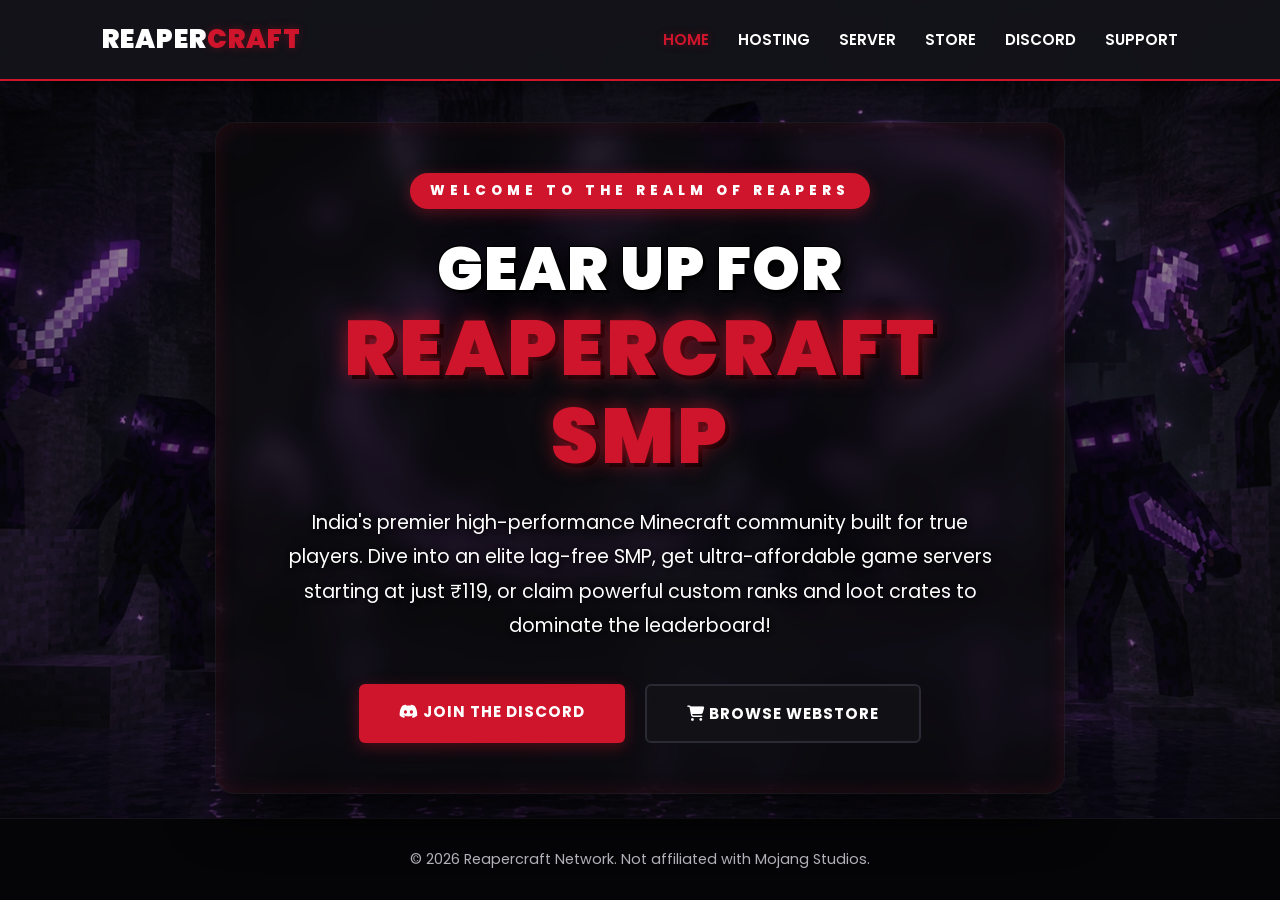
<file: index.html>
<!DOCTYPE html>
<html lang="en">
<head>
    <meta charset="UTF-8">
    <meta name="viewport" content="width=device-width, initial-scale=1.0">
    <title>Reapercraft | India's Ultimate Minecraft Network</title>
    <!-- Fonts aur Icons -->
    <link href="https://fonts.googleapis.com/css2?family=Poppins:wght@300;400;600;800;900&display=swap" rel="stylesheet">
    <link rel="stylesheet" href="https://cdnjs.cloudflare.com/ajax/libs/font-awesome/6.4.0/css/all.min.css">
    
    <!-- CSS File Link (Isi se saara jadoo hoga) -->
    <link rel="stylesheet" href="style.css">
</head>
<body>

    <!-- NAVIGATION HEADER -->
    <header>
        <div class="logo">Reaper<span>craft</span></div>
        <nav>
            <a href="index.html" class="active">Home</a>
            <a href="hosting.html">Hosting</a>
            <a href="server.html">Server</a>
            <a href="store.html">Store</a>
            <a href="discord.html">Discord</a>
            <a href="support.html">Support</a>
        </nav>
    </header>

    <!-- MAIN HERO SECTION -->
    <div class="hero-section">
        <span class="hero-tagline">Welcome To The Realm of Reapers</span>
        <h1>Gear Up For <br><span>Reapercraft SMP</span></h1>
        <p>India's premier high-performance Minecraft community built for true players. Dive into an elite lag-free SMP, get ultra-affordable game servers starting at just ₹119, or claim powerful custom ranks and loot crates to dominate the leaderboard!</p>
        
        <div class="btn-group">
            <a href="https://discord.gg/eFbpdq5hZH" target="_blank" class="btn btn-primary">
                <i class="fab fa-discord"></i> Join The Discord
            </a>
            <a href="store.html" class="btn btn-secondary">
                <i class="fas fa-shopping-cart"></i> Browse Webstore
            </a>
        </div>
    </div>

    <!-- FOOTER SECTION -->
    <footer>
        <p>&copy; 2026 Reapercraft Network. Not affiliated with Mojang Studios.</p>
    </footer>

</body>
</html>
</file>
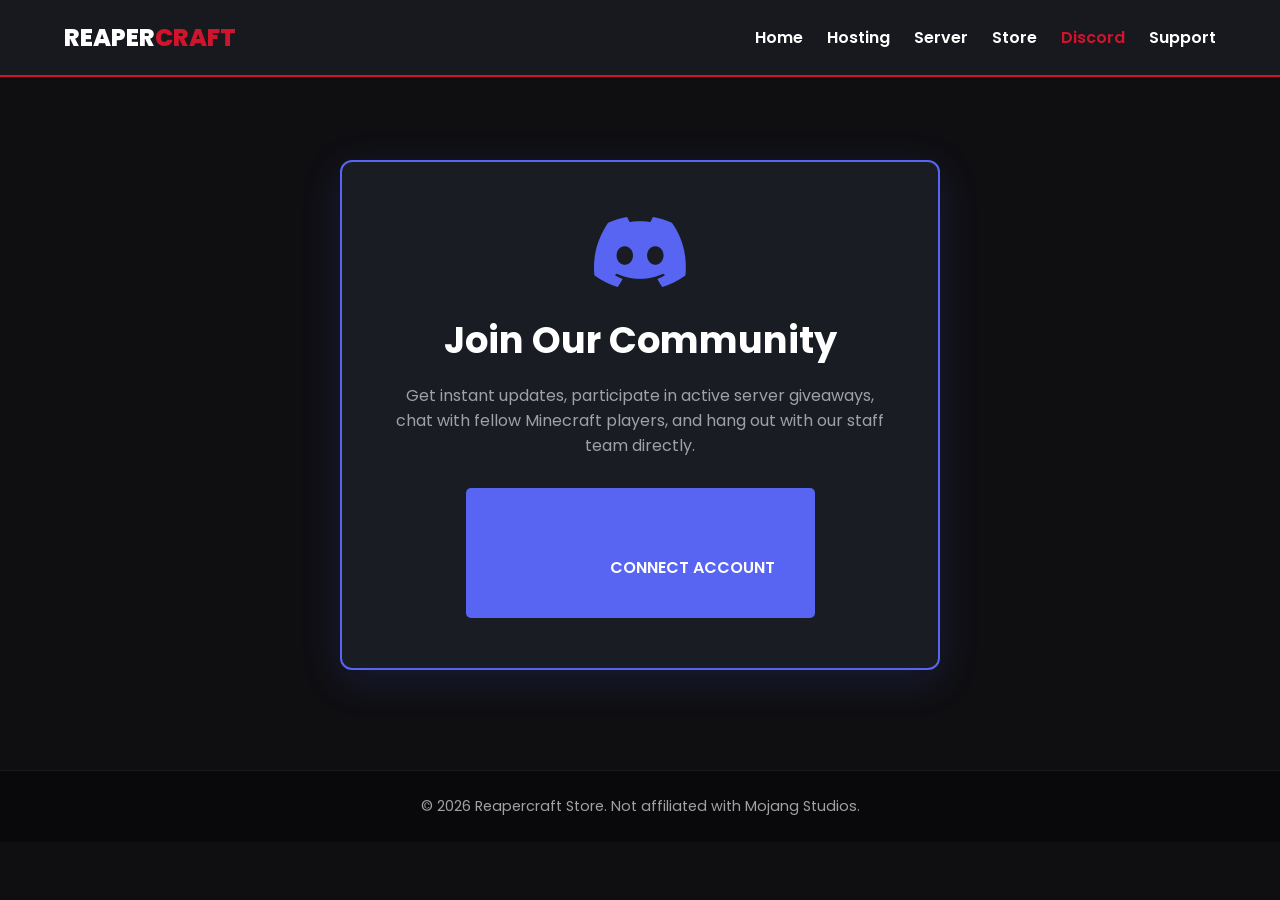
<file: discord.html>
<!DOCTYPE html>
<html lang="en">
<head>
    <meta charset="UTF-8">
    <meta name="viewport" content="width=device-width, initial-scale=1.0">
    <title>Reapercraft | Join Discord</title>
    <link href="https://fonts.googleapis.com/css2?family=Poppins:wght@300;400;600;800&display=swap" rel="stylesheet">
    <link rel="stylesheet" href="https://cdnjs.cloudflare.com/ajax/libs/font-awesome/6.4.0/css/all.min.css">
    <style>
        * { margin: 0; padding: 0; box-sizing: border-box; font-family: 'Poppins', sans-serif; }
        :root { --primary: #cf152b; --bg-dark: #0f0f12; --bg-card: #18181f; --text-light: #ffffff; --text-gray: #a0a0a5; --discord: #5865F2; }
        body { background-color: var(--bg-dark); color: var(--text-light); padding-top: 100px; }
        
        header { display: flex; justify-content: space-between; align-items: center; padding: 20px 5%; background: #18181f; border-bottom: 2px solid var(--primary); position: fixed; width: 100%; top: 0; z-index: 1000; }
        .logo { font-size: 24px; font-weight: 800; text-transform: uppercase; }
        .logo span { color: var(--primary); }
        nav a { color: var(--text-light); text-decoration: none; margin-left: 20px; font-weight: 600; }
        nav a:hover, nav a.active { color: var(--primary); }

        section { padding: 50px 8%; text-align: center; display: flex; justify-content: center; align-items: center; min-height: 70vh; }
        .discord-box { background: #1a1c24; max-width: 600px; padding: 50px; border-radius: 12px; border: 2px solid var(--discord); box-shadow: 0 10px 40px rgba(88, 101, 242, 0.15); }
        .discord-box i { font-size: 5rem; color: var(--discord); margin-bottom: 20px; }
        .discord-box h2 { font-size: 2.3rem; margin-bottom: 15px; }
        .discord-box p { color: var(--text-gray); margin-bottom: 30px; }
        
        .btn-discord { display: inline-block; padding: 15px 40px; background: var(--discord); color: white; text-decoration: none; font-weight: 600; border-radius: 5px; text-transform: uppercase; transition: 0.3s; }
        .btn-discord:hover { transform: translateY(-3px); box-shadow: 0 5px 20px rgba(88, 101, 242, 0.4); }

        footer { background: #09090b; padding: 25px; text-align: center; color: var(--text-gray); font-size: 0.9rem; border-top: 1px solid #18181f; margin-top: 40px; }
        @media (max-width: 900px) { nav { display: none; } }
    </style>
</head>
<body>

    <header>
        <div class="logo">Reaper<span>craft</span></div>
        <nav>
            <a href="index.html">Home</a>
            <a href="hosting.html">Hosting</a>
            <a href="server.html">Server</a>
            <a href="store.html">Store</a>
            <a href="discord.html" class="active">Discord</a>
            <a href="support.html">Support</a>
        </nav>
    </header>

    <section>
        <div class="discord-box">
            <i class="fab fa-discord"></i>
            <h2>Join Our Community</h2>
            <p>Get instant updates, participate in active server giveaways, chat with fellow Minecraft players, and hang out with our staff team directly.</p>
            <a href="https://discord.gg/eFbpdq5hZH" target="_blank" class="btn-discord"><i class="fab fa-discord"></i> Connect Account</a>
        </div>
    </section>

    <footer>
        <p>&copy; 2026 Reapercraft Store. Not affiliated with Mojang Studios.</p>
    </footer>

</body>
</html>
</file>
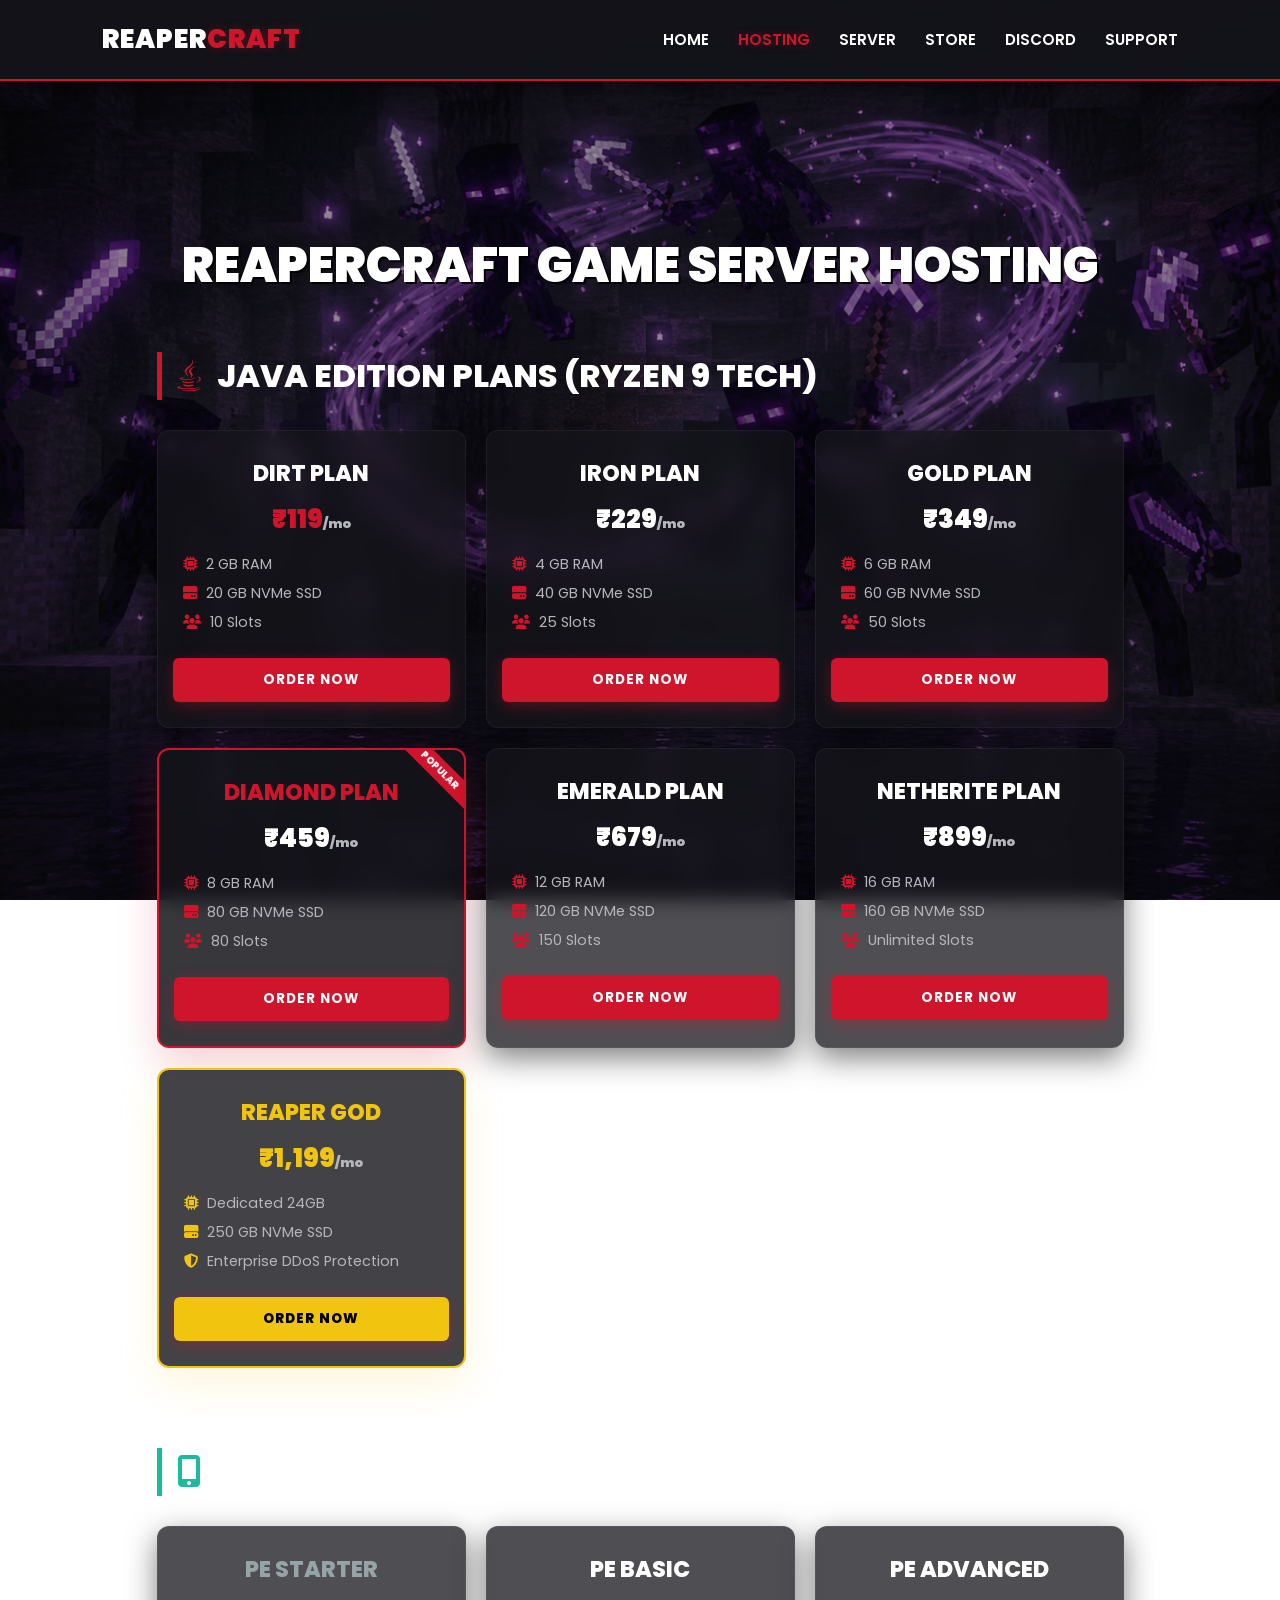
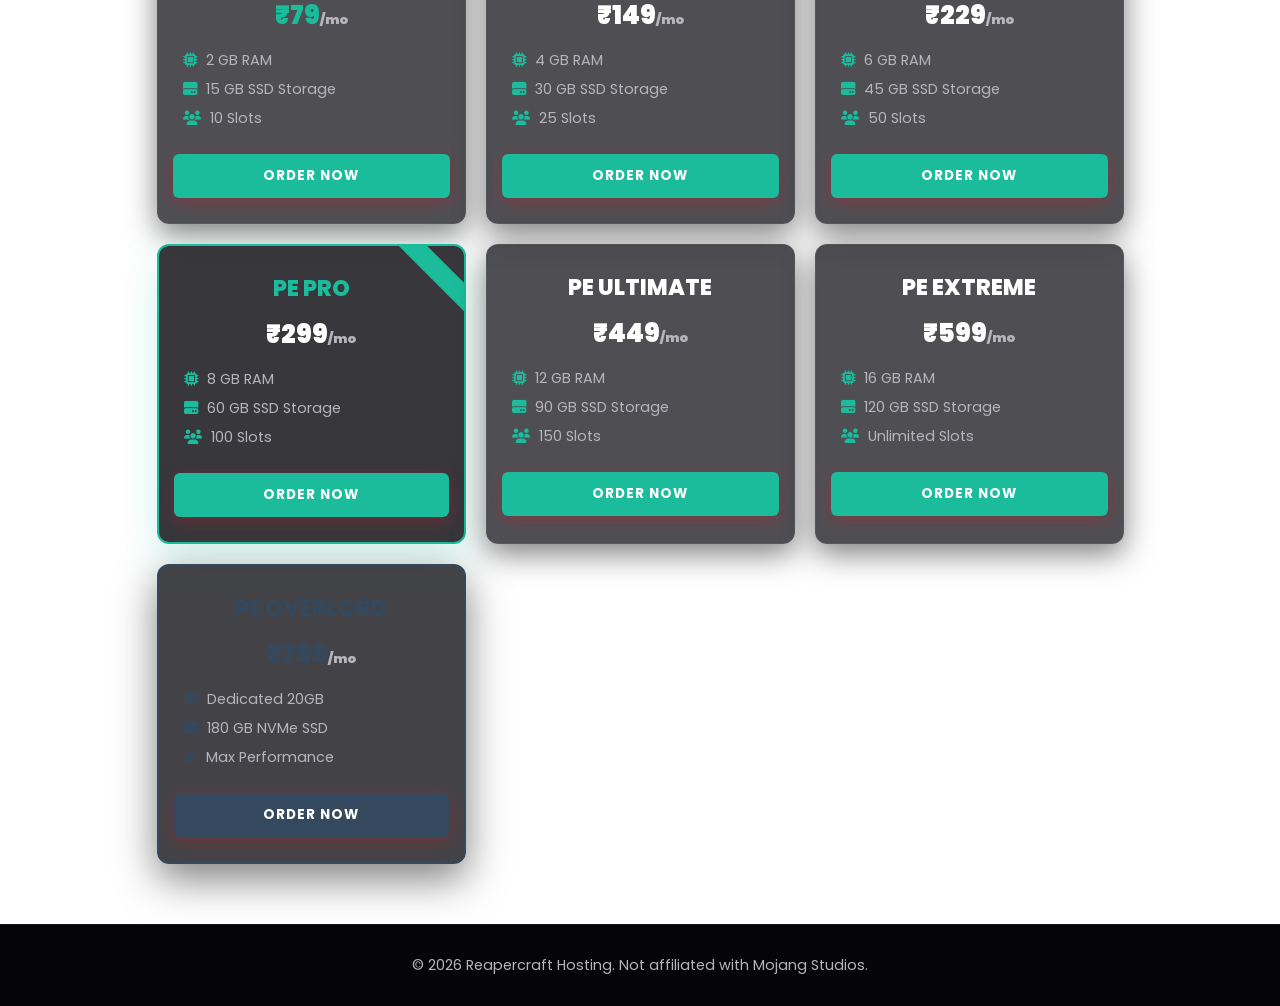
<file: hosting.html>
<!DOCTYPE html>
<html lang="en">
<head>
    <meta charset="UTF-8">
    <meta name="viewport" content="width=device-width, initial-scale=1.0">
    <title>Reapercraft | High-Performance Hosting</title>
    <!-- Fonts aur Icons -->
    <link href="https://fonts.googleapis.com/css2?family=Poppins:wght@300;400;600;800;900&display=swap" rel="stylesheet">
    <link rel="stylesheet" href="https://cdnjs.cloudflare.com/ajax/libs/font-awesome/6.4.0/css/all.min.css">
    
    <!-- Aapki main style.css ka link -->
    <link rel="stylesheet" href="style.css">
</head>
<body>

    <!-- NAVIGATION HEADER -->
    <header>
        <div class="logo">Reaper<span>craft</span></div>
        <nav>
            <a href="index.html">Home</a>
            <a href="hosting.html" class="active">Hosting</a>
            <a href="server.html">Server</a>
            <a href="store.html">Store</a>
            <a href="discord.html">Discord</a>
            <a href="support.html">Support</a>
        </nav>
    </header>

    <!-- HOSTING SECTION -->
    <section style="padding: 120px 20px 60px 20px; max-width: 1400px; margin: auto;">
        <h1 style="text-align: center; font-size: 3rem; font-weight: 900; text-transform: uppercase; margin-bottom: 50px; text-shadow: 2px 2px 0px #000;">Reapercraft <span>Game Server Hosting</span></h1>
        
        <div class="store-sections">
            
            <!-- ================= JAVA EDITION HOSTING (7 PLANS) ================= -->
            <div class="store-box" style="margin-bottom: 80px;">
                <h2 style="font-size: 2rem; font-weight: 800; text-transform: uppercase; border-left: 5px solid #cf152b; padding-left: 15px; margin-bottom: 30px; color: #fff;"><i class="fab fa-java" style="color: #cf152b; margin-right: 10px;"></i> Java Edition Plans (Ryzen 9 Tech)</h2>
                
                <div class="grid" style="display: grid; grid-template-columns: repeat(auto-fit, minmax(230px, 1fr)); gap: 20px;">
                    
                    <!-- Java Plan 1 -->
                    <div class="card" style="background: rgba(20, 20, 26, 0.75); backdrop-filter: blur(10px); border: 1px solid rgba(255,255,255,0.05); padding: 25px 15px; border-radius: 12px; text-align: center; box-shadow: 0 10px 30px rgba(0,0,0,0.5);">
                        <h4 style="font-size: 1.4rem; font-weight: 800; text-transform: uppercase; margin-bottom: 10px; color: #fff;">Dirt Plan</h4>
                        <div class="price" style="font-size: 1.6rem; font-weight: 900; margin-bottom: 15px; color: #cf152b;">₹119<span style="font-size: 0.8rem; color: #b5b5bc;">/mo</span></div>
                        <ul class="list" style="list-style: none; text-align: left; margin-bottom: 25px; font-size: 0.9rem; color: #b5b5bc; padding: 0 10px;">
                            <li style="margin-bottom: 8px;"><i class="fas fa-microchip" style="color: #cf152b; margin-right: 5px;"></i> 2 GB RAM</li>
                            <li style="margin-bottom: 8px;"><i class="fas fa-hdd" style="color: #cf152b; margin-right: 5px;"></i> 20 GB NVMe SSD</li>
                            <li style="margin-bottom: 8px;"><i class="fas fa-users" style="color: #cf152b; margin-right: 5px;"></i> 10 Slots</li>
                        </ul>
                        <a href="https://discord.gg/eFbpdq5hZH" target="_blank" class="btn btn-primary" style="display: block; width: 100%; font-size: 0.85rem; padding: 12px;">Order Now</a>
                    </div>

                    <!-- Java Plan 2 -->
                    <div class="card" style="background: rgba(20, 20, 26, 0.75); backdrop-filter: blur(10px); border: 1px solid rgba(255,255,255,0.05); padding: 25px 15px; border-radius: 12px; text-align: center; box-shadow: 0 10px 30px rgba(0,0,0,0.5);">
                        <h4 style="font-size: 1.4rem; font-weight: 800; text-transform: uppercase; margin-bottom: 10px; color: #fff;">Iron Plan</h4>
                        <div class="price" style="font-size: 1.6rem; font-weight: 900; margin-bottom: 15px; color: #fff;">₹229<span style="font-size: 0.8rem; color: #b5b5bc;">/mo</span></div>
                        <ul class="list" style="list-style: none; text-align: left; margin-bottom: 25px; font-size: 0.9rem; color: #b5b5bc; padding: 0 10px;">
                            <li style="margin-bottom: 8px;"><i class="fas fa-microchip" style="color: #cf152b; margin-right: 5px;"></i> 4 GB RAM</li>
                            <li style="margin-bottom: 8px;"><i class="fas fa-hdd" style="color: #cf152b; margin-right: 5px;"></i> 40 GB NVMe SSD</li>
                            <li style="margin-bottom: 8px;"><i class="fas fa-users" style="color: #cf152b; margin-right: 5px;"></i> 25 Slots</li>
                        </ul>
                        <a href="https://discord.gg/eFbpdq5hZH" target="_blank" class="btn btn-primary" style="display: block; width: 100%; font-size: 0.85rem; padding: 12px;">Order Now</a>
                    </div>

                    <!-- Java Plan 3 -->
                    <div class="card" style="background: rgba(20, 20, 26, 0.75); backdrop-filter: blur(10px); border: 1px solid rgba(255,255,255,0.05); padding: 25px 15px; border-radius: 12px; text-align: center; box-shadow: 0 10px 30px rgba(0,0,0,0.5);">
                        <h4 style="font-size: 1.4rem; font-weight: 800; text-transform: uppercase; margin-bottom: 10px; color: #fff;">Gold Plan</h4>
                        <div class="price" style="font-size: 1.6rem; font-weight: 900; margin-bottom: 15px; color: #fff;">₹349<span style="font-size: 0.8rem; color: #b5b5bc;">/mo</span></div>
                        <ul class="list" style="list-style: none; text-align: left; margin-bottom: 25px; font-size: 0.9rem; color: #b5b5bc; padding: 0 10px;">
                            <li style="margin-bottom: 8px;"><i class="fas fa-microchip" style="color: #cf152b; margin-right: 5px;"></i> 6 GB RAM</li>
                            <li style="margin-bottom: 8px;"><i class="fas fa-hdd" style="color: #cf152b; margin-right: 5px;"></i> 60 GB NVMe SSD</li>
                            <li style="margin-bottom: 8px;"><i class="fas fa-users" style="color: #cf152b; margin-right: 5px;"></i> 50 Slots</li>
                        </ul>
                        <a href="https://discord.gg/eFbpdq5hZH" target="_blank" class="btn btn-primary" style="display: block; width: 100%; font-size: 0.85rem; padding: 12px;">Order Now</a>
                    </div>

                    <!-- Java Plan 4 (Best Value Highlighted) -->
                    <div class="card" style="background: rgba(20, 20, 26, 0.85); backdrop-filter: blur(10px); border: 2px solid #cf152b; padding: 25px 15px; border-radius: 12px; text-align: center; box-shadow: 0 15px 40px rgba(207, 21, 43, 0.2); position: relative; overflow: hidden;">
                        <div style="position: absolute; top: 10px; right: -25px; background: #cf152b; color: #fff; font-size: 0.6rem; font-weight: 800; text-transform: uppercase; padding: 3px 25px; transform: rotate(45deg);">Popular</div>
                        <h4 style="font-size: 1.4rem; font-weight: 800; text-transform: uppercase; margin-bottom: 10px; color: #cf152b;">Diamond Plan</h4>
                        <div class="price" style="font-size: 1.6rem; font-weight: 900; margin-bottom: 15px; color: #fff;">₹459<span style="font-size: 0.8rem; color: #b5b5bc;">/mo</span></div>
                        <ul class="list" style="list-style: none; text-align: left; margin-bottom: 25px; font-size: 0.9rem; color: #b5b5bc; padding: 0 10px;">
                            <li style="margin-bottom: 8px;"><i class="fas fa-microchip" style="color: #cf152b; margin-right: 5px;"></i> 8 GB RAM</li>
                            <li style="margin-bottom: 8px;"><i class="fas fa-hdd" style="color: #cf152b; margin-right: 5px;"></i> 80 GB NVMe SSD</li>
                            <li style="margin-bottom: 8px;"><i class="fas fa-users" style="color: #cf152b; margin-right: 5px;"></i> 80 Slots</li>
                        </ul>
                        <a href="https://discord.gg/eFbpdq5hZH" target="_blank" class="btn btn-primary" style="display: block; width: 100%; font-size: 0.85rem; padding: 12px;">Order Now</a>
                    </div>

                    <!-- Java Plan 5 -->
                    <div class="card" style="background: rgba(20, 20, 26, 0.75); backdrop-filter: blur(10px); border: 1px solid rgba(255,255,255,0.05); padding: 25px 15px; border-radius: 12px; text-align: center; box-shadow: 0 10px 30px rgba(0,0,0,0.5);">
                        <h4 style="font-size: 1.4rem; font-weight: 800; text-transform: uppercase; margin-bottom: 10px; color: #fff;">Emerald Plan</h4>
                        <div class="price" style="font-size: 1.6rem; font-weight: 900; margin-bottom: 15px; color: #fff;">₹679<span style="font-size: 0.8rem; color: #b5b5bc;">/mo</span></div>
                        <ul class="list" style="list-style: none; text-align: left; margin-bottom: 25px; font-size: 0.9rem; color: #b5b5bc; padding: 0 10px;">
                            <li style="margin-bottom: 8px;"><i class="fas fa-microchip" style="color: #cf152b; margin-right: 5px;"></i> 12 GB RAM</li>
                            <li style="margin-bottom: 8px;"><i class="fas fa-hdd" style="color: #cf152b; margin-right: 5px;"></i> 120 GB NVMe SSD</li>
                            <li style="margin-bottom: 8px;"><i class="fas fa-users" style="color: #cf152b; margin-right: 5px;"></i> 150 Slots</li>
                        </ul>
                        <a href="https://discord.gg/eFbpdq5hZH" target="_blank" class="btn btn-primary" style="display: block; width: 100%; font-size: 0.85rem; padding: 12px;">Order Now</a>
                    </div>

                    <!-- Java Plan 6 -->
                    <div class="card" style="background: rgba(20, 20, 26, 0.75); backdrop-filter: blur(10px); border: 1px solid rgba(255,255,255,0.05); padding: 25px 15px; border-radius: 12px; text-align: center; box-shadow: 0 10px 30px rgba(0,0,0,0.5);">
                        <h4 style="font-size: 1.4rem; font-weight: 800; text-transform: uppercase; margin-bottom: 10px; color: #fff;">Netherite Plan</h4>
                        <div class="price" style="font-size: 1.6rem; font-weight: 900; margin-bottom: 15px; color: #fff;">₹899<span style="font-size: 0.8rem; color: #b5b5bc;">/mo</span></div>
                        <ul class="list" style="list-style: none; text-align: left; margin-bottom: 25px; font-size: 0.9rem; color: #b5b5bc; padding: 0 10px;">
                            <li style="margin-bottom: 8px;"><i class="fas fa-microchip" style="color: #cf152b; margin-right: 5px;"></i> 16 GB RAM</li>
                            <li style="margin-bottom: 8px;"><i class="fas fa-hdd" style="color: #cf152b; margin-right: 5px;"></i> 160 GB NVMe SSD</li>
                            <li style="margin-bottom: 8px;"><i class="fas fa-users" style="color: #cf152b; margin-right: 5px;"></i> Unlimited Slots</li>
                        </ul>
                        <a href="https://discord.gg/eFbpdq5hZH" target="_blank" class="btn btn-primary" style="display: block; width: 100%; font-size: 0.85rem; padding: 12px;">Order Now</a>
                    </div>

                    <!-- Java Plan 7 -->
                    <div class="card" style="background: rgba(20, 20, 26, 0.8); backdrop-filter: blur(10px); border: 2px solid #f1c40f; padding: 25px 15px; border-radius: 12px; text-align: center; box-shadow: 0 15px 40px rgba(241, 196, 15, 0.15);">
                        <h4 style="font-size: 1.4rem; font-weight: 800; text-transform: uppercase; margin-bottom: 10px; color: #f1c40f;">Reaper God</h4>
                        <div class="price" style="font-size: 1.6rem; font-weight: 900; margin-bottom: 15px; color: #f1c40f;">₹1,199<span style="font-size: 0.8rem; color: #b5b5bc;">/mo</span></div>
                        <ul class="list" style="list-style: none; text-align: left; margin-bottom: 25px; font-size: 0.9rem; color: #b5b5bc; padding: 0 10px;">
                            <li style="margin-bottom: 8px;"><i class="fas fa-microchip" style="color: #f1c40f; margin-right: 5px;"></i> Dedicated 24GB</li>
                            <li style="margin-bottom: 8px;"><i class="fas fa-hdd" style="color: #f1c40f; margin-right: 5px;"></i> 250 GB NVMe SSD</li>
                            <li style="margin-bottom: 8px;"><i class="fas fa-shield-alt" style="color: #f1c40f; margin-right: 5px;"></i> Enterprise DDoS Protection</li>
                        </ul>
                        <a href="https://discord.gg/eFbpdq5hZH" target="_blank" class="btn btn-primary" style="display: block; width: 100%; background: #f1c40f; color: #000; font-size: 0.85rem; padding: 12px; font-weight: 800;">Order Now</a>
                    </div>

                </div>
            </div>

            <!-- ================= BEDROCK EDITION HOSTING (7 PLANS - SASTA RATE) ================= -->
            <div class="store-box">
                <h2 style="font-size: 2rem; font-weight: 800; text-transform: uppercase; border-left: 5px solid #1abc9c; padding-left: 15px; margin-bottom: 30px; color: #fff;"><i class="fas fa-mobile-alt" style="color: #1abc9c; margin-right: 10px;"></i> Bedrock / Pocket Edition Plans (Pocket-Friendly)</h2>
                
                <div class="grid" style="display: grid; grid-template-columns: repeat(auto-fit, minmax(230px, 1fr)); gap: 20px;">
                    
                    <!-- Bedrock Plan 1 -->
                    <div class="card" style="background: rgba(20, 20, 26, 0.75); backdrop-filter: blur(10px); border: 1px solid rgba(255,255,255,0.05); padding: 25px 15px; border-radius: 12px; text-align: center; box-shadow: 0 10px 30px rgba(0,0,0,0.5);">
                        <h4 style="font-size: 1.4rem; font-weight: 800; text-transform: uppercase; margin-bottom: 10px; color: #95a5a6;">PE Starter</h4>
                        <div class="price" style="font-size: 1.6rem; font-weight: 900; margin-bottom: 15px; color: #1abc9c;">₹79<span style="font-size: 0.8rem; color: #b5b5bc;">/mo</span></div>
                        <ul class="list" style="list-style: none; text-align: left; margin-bottom: 25px; font-size: 0.9rem; color: #b5b5bc; padding: 0 10px;">
                            <li style="margin-bottom: 8px;"><i class="fas fa-microchip" style="color: #1abc9c; margin-right: 5px;"></i> 2 GB RAM</li>
                            <li style="margin-bottom: 8px;"><i class="fas fa-hdd" style="color: #1abc9c; margin-right: 5px;"></i> 15 GB SSD Storage</li>
                            <li style="margin-bottom: 8px;"><i class="fas fa-users" style="color: #1abc9c; margin-right: 5px;"></i> 10 Slots</li>
                        </ul>
                        <a href="https://discord.gg/eFbpdq5hZH" target="_blank" class="btn btn-primary" style="display: block; width: 100%; background: #1abc9c; border: none; font-size: 0.85rem; padding: 12px;">Order Now</a>
                    </div>

                    <!-- Bedrock Plan 2 -->
                    <div class="card" style="background: rgba(20, 20, 26, 0.75); backdrop-filter: blur(10px); border: 1px solid rgba(255,255,255,0.05); padding: 25px 15px; border-radius: 12px; text-align: center; box-shadow: 0 10px 30px rgba(0,0,0,0.5);">
                        <h4 style="font-size: 1.4rem; font-weight: 800; text-transform: uppercase; margin-bottom: 10px; color: #fff;">PE Basic</h4>
                        <div class="price" style="font-size: 1.6rem; font-weight: 900; margin-bottom: 15px; color: #fff;">₹149<span style="font-size: 0.8rem; color: #b5b5bc;">/mo</span></div>
                        <ul class="list" style="list-style: none; text-align: left; margin-bottom: 25px; font-size: 0.9rem; color: #b5b5bc; padding: 0 10px;">
                            <li style="margin-bottom: 8px;"><i class="fas fa-microchip" style="color: #1abc9c; margin-right: 5px;"></i> 4 GB RAM</li>
                            <li style="margin-bottom: 8px;"><i class="fas fa-hdd" style="color: #1abc9c; margin-right: 5px;"></i> 30 GB SSD Storage</li>
                            <li style="margin-bottom: 8px;"><i class="fas fa-users" style="color: #1abc9c; margin-right: 5px;"></i> 25 Slots</li>
                        </ul>
                        <a href="https://discord.gg/eFbpdq5hZH" target="_blank" class="btn btn-primary" style="display: block; width: 100%; background: #1abc9c; border: none; font-size: 0.85rem; padding: 12px;">Order Now</a>
                    </div>

                    <!-- Bedrock Plan 3 -->
                    <div class="card" style="background: rgba(20, 20, 26, 0.75); backdrop-filter: blur(10px); border: 1px solid rgba(255,255,255,0.05); padding: 25px 15px; border-radius: 12px; text-align: center; box-shadow: 0 10px 30px rgba(0,0,0,0.5);">
                        <h4 style="font-size: 1.4rem; font-weight: 800; text-transform: uppercase; margin-bottom: 10px; color: #fff;">PE Advanced</h4>
                        <div class="price" style="font-size: 1.6rem; font-weight: 900; margin-bottom: 15px; color: #fff;">₹229<span style="font-size: 0.8rem; color: #b5b5bc;">/mo</span></div>
                        <ul class="list" style="list-style: none; text-align: left; margin-bottom: 25px; font-size: 0.9rem; color: #b5b5bc; padding: 0 10px;">
                            <li style="margin-bottom: 8px;"><i class="fas fa-microchip" style="color: #1abc9c; margin-right: 5px;"></i> 6 GB RAM</li>
                            <li style="margin-bottom: 8px;"><i class="fas fa-hdd" style="color: #1abc9c; margin-right: 5px;"></i> 45 GB SSD Storage</li>
                            <li style="margin-bottom: 8px;"><i class="fas fa-users" style="color: #1abc9c; margin-right: 5px;"></i> 50 Slots</li>
                        </ul>
                        <a href="https://discord.gg/eFbpdq5hZH" target="_blank" class="btn btn-primary" style="display: block; width: 100%; background: #1abc9c; border: none; font-size: 0.85rem; padding: 12px;">Order Now</a>
                    </div>

                    <!-- Bedrock Plan 4 (Highlighted) -->
                    <div class="card" style="background: rgba(20, 20, 26, 0.85); backdrop-filter: blur(10px); border: 2px solid #1abc9c; padding: 25px 15px; border-radius: 12px; text-align: center; box-shadow: 0 15px 40px rgba(26, 188, 156, 0.2); position: relative; overflow: hidden;">
                        <div style="position: absolute; top: 10px; right: -25px; background: #1abc9c; color: #fff; font-size: 0.6rem; font-weight: 800; text-transform: uppercase; padding: 3px 25px; transform: rotate(45deg);">Best Value</div>
                        <h4 style="font-size: 1.4rem; font-weight: 800; text-transform: uppercase; margin-bottom: 10px; color: #1abc9c;">PE Pro</h4>
                        <div class="price" style="font-size: 1.6rem; font-weight: 900; margin-bottom: 15px; color: #fff;">₹299<span style="font-size: 0.8rem; color: #b5b5bc;">/mo</span></div>
                        <ul class="list" style="list-style: none; text-align: left; margin-bottom: 25px; font-size: 0.9rem; color: #b5b5bc; padding: 0 10px;">
                            <li style="margin-bottom: 8px;"><i class="fas fa-microchip" style="color: #1abc9c; margin-right: 5px;"></i> 8 GB RAM</li>
                            <li style="margin-bottom: 8px;"><i class="fas fa-hdd" style="color: #1abc9c; margin-right: 5px;"></i> 60 GB SSD Storage</li>
                            <li style="margin-bottom: 8px;"><i class="fas fa-users" style="color: #1abc9c; margin-right: 5px;"></i> 100 Slots</li>
                        </ul>
                        <a href="https://discord.gg/eFbpdq5hZH" target="_blank" class="btn btn-primary" style="display: block; width: 100%; background: #1abc9c; border: none; font-size: 0.85rem; padding: 12px;">Order Now</a>
                    </div>

                    <!-- Bedrock Plan 5 -->
                    <div class="card" style="background: rgba(20, 20, 26, 0.75); backdrop-filter: blur(10px); border: 1px solid rgba(255,255,255,0.05); padding: 25px 15px; border-radius: 12px; text-align: center; box-shadow: 0 10px 30px rgba(0,0,0,0.5);">
                        <h4 style="font-size: 1.4rem; font-weight: 800; text-transform: uppercase; margin-bottom: 10px; color: #fff;">PE Ultimate</h4>
                        <div class="price" style="font-size: 1.6rem; font-weight: 900; margin-bottom: 15px; color: #fff;">₹449<span style="font-size: 0.8rem; color: #b5b5bc;">/mo</span></div>
                        <ul class="list" style="list-style: none; text-align: left; margin-bottom: 25px; font-size: 0.9rem; color: #b5b5bc; padding: 0 10px;">
                            <li style="margin-bottom: 8px;"><i class="fas fa-microchip" style="color: #1abc9c; margin-right: 5px;"></i> 12 GB RAM</li>
                            <li style="margin-bottom: 8px;"><i class="fas fa-hdd" style="color: #1abc9c; margin-right: 5px;"></i> 90 GB SSD Storage</li>
                            <li style="margin-bottom: 8px;"><i class="fas fa-users" style="color: #1abc9c; margin-right: 5px;"></i> 150 Slots</li>
                        </ul>
                        <a href="https://discord.gg/eFbpdq5hZH" target="_blank" class="btn btn-primary" style="display: block; width: 100%; background: #1abc9c; border: none; font-size: 0.85rem; padding: 12px;">Order Now</a>
                    </div>

                    <!-- Bedrock Plan 6 -->
                    <div class="card" style="background: rgba(20, 20, 26, 0.75); backdrop-filter: blur(10px); border: 1px solid rgba(255,255,255,0.05); padding: 25px 15px; border-radius: 12px; text-align: center; box-shadow: 0 10px 30px rgba(0,0,0,0.5);">
                        <h4 style="font-size: 1.4rem; font-weight: 800; text-transform: uppercase; margin-bottom: 10px; color: #fff;">PE Extreme</h4>
                        <div class="price" style="font-size: 1.6rem; font-weight: 900; margin-bottom: 15px; color: #fff;">₹599<span style="font-size: 0.8rem; color: #b5b5bc;">/mo</span></div>
                        <ul class="list" style="list-style: none; text-align: left; margin-bottom: 25px; font-size: 0.9rem; color: #b5b5bc; padding: 0 10px;">
                            <li style="margin-bottom: 8px;"><i class="fas fa-microchip" style="color: #1abc9c; margin-right: 5px;"></i> 16 GB RAM</li>
                            <li style="margin-bottom: 8px;"><i class="fas fa-hdd" style="color: #1abc9c; margin-right: 5px;"></i> 120 GB SSD Storage</li>
                            <li style="margin-bottom: 8px;"><i class="fas fa-users" style="color: #1abc9c; margin-right: 5px;"></i> Unlimited Slots</li>
                        </ul>
                        <a href="https://discord.gg/eFbpdq5hZH" target="_blank" class="btn btn-primary" style="display: block; width: 100%; background: #1abc9c; border: none; font-size: 0.85rem; padding: 12px;">Order Now</a>
                    </div>

                    <!-- Bedrock Plan 7 -->
                    <div class="card" style="background: rgba(20, 20, 26, 0.8); backdrop-filter: blur(10px); border: 2px solid #34495e; padding: 25px 15px; border-radius: 12px; text-align: center; box-shadow: 0 15px 40px rgba(0,0,0,0.5);">
                        <h4 style="font-size: 1.4rem; font-weight: 800; text-transform: uppercase; margin-bottom: 10px; color: #34495e;">PE Overlord</h4>
                        <div class="price" style="font-size: 1.6rem; font-weight: 900; margin-bottom: 15px; color: #34495e;">₹799<span style="font-size: 0.8rem; color: #b5b5bc;">/mo</span></div>
                        <ul class="list" style="list-style: none; text-align: left; margin-bottom: 25px; font-size: 0.9rem; color: #b5b5bc; padding: 0 10px;">
                            <li style="margin-bottom: 8px;"><i class="fas fa-microchip" style="color: #34495e; margin-right: 5px;"></i> Dedicated 20GB</li>
                            <li style="margin-bottom: 8px;"><i class="fas fa-hdd" style="color: #34495e; margin-right: 5px;"></i> 180 GB NVMe SSD</li>
                            <li style="margin-bottom: 8px;"><i class="fas fa-bolt" style="color: #34495e; margin-right: 5px;"></i> Max Performance</li>
                        </ul>
                        <a href="https://discord.gg/eFbpdq5hZH" target="_blank" class="btn btn-primary" style="display: block; width: 100%; background: #34495e; border: none; font-size: 0.85rem; padding: 12px; color: white;">Order Now</a>
                    </div>

                </div>
            </div>

        </div>
    </section>

    <!-- FOOTER SECTION -->
    <footer>
        <p>&copy; 2026 Reapercraft Hosting. Not affiliated with Mojang Studios.</p>
    </footer>

</body>
</html>
</file>
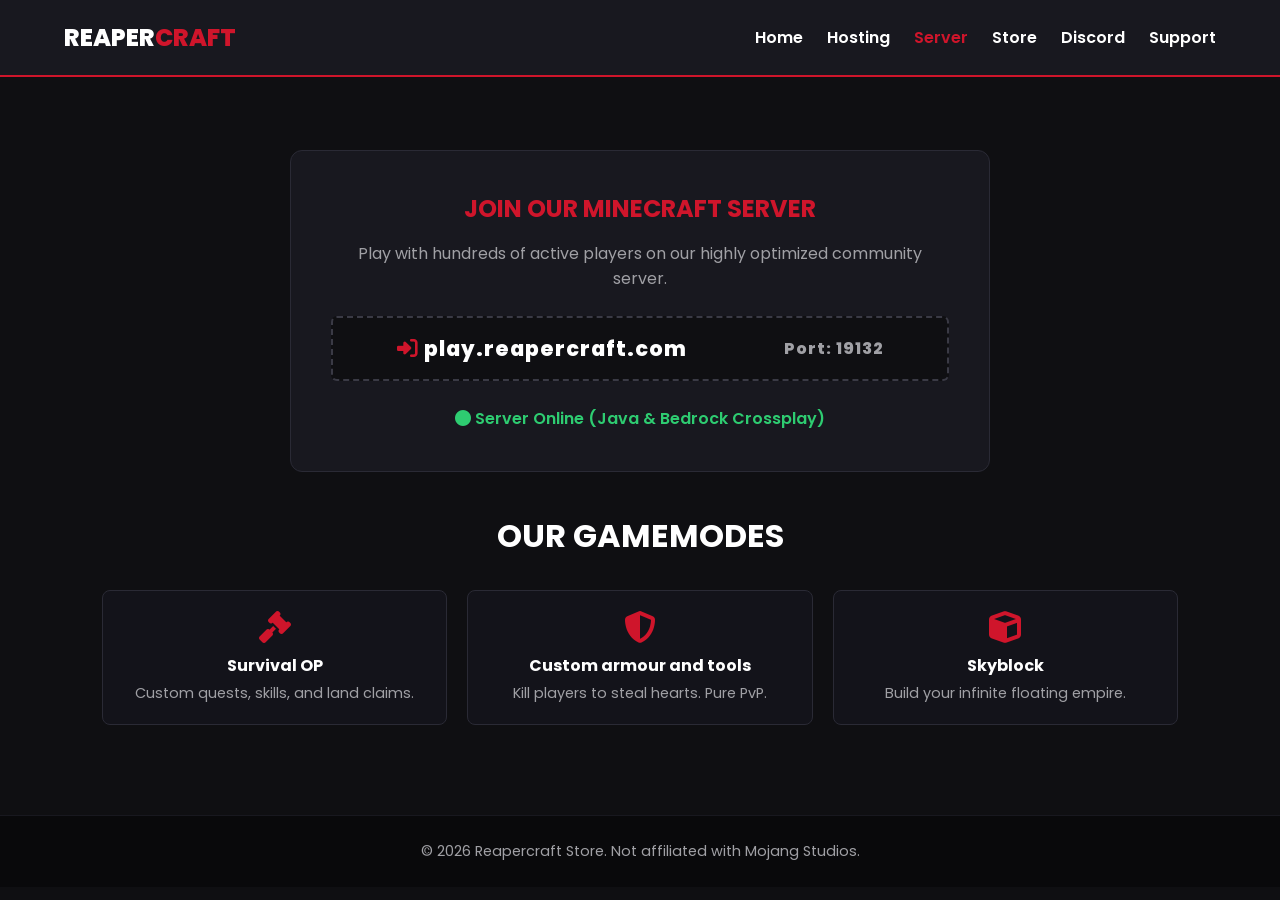
<file: server.html>
<!DOCTYPE html>
<html lang="en">
<head>
    <meta charset="UTF-8">
    <meta name="viewport" content="width=device-width, initial-scale=1.0">
    <title>Reapercraft | Our Server</title>
    <link href="https://fonts.googleapis.com/css2?family=Poppins:wght@300;400;600;800&display=swap" rel="stylesheet">
    <link rel="stylesheet" href="https://cdnjs.cloudflare.com/ajax/libs/font-awesome/6.4.0/css/all.min.css">
    <style>
        * { margin: 0; padding: 0; box-sizing: border-box; font-family: 'Poppins', sans-serif; }
        :root { --primary: #cf152b; --bg-dark: #0f0f12; --bg-card: #18181f; --text-light: #ffffff; --text-gray: #a0a0a5; }
        body { background-color: var(--bg-dark); color: var(--text-light); padding-top: 100px; }
        
        header { display: flex; justify-content: space-between; align-items: center; padding: 20px 5%; background: #18181f; border-bottom: 2px solid var(--primary); position: fixed; width: 100%; top: 0; z-index: 1000; }
        .logo { font-size: 24px; font-weight: 800; text-transform: uppercase; }
        .logo span { color: var(--primary); }
        nav a { color: var(--text-light); text-decoration: none; margin-left: 20px; font-weight: 600; }
        nav a:hover, nav a.active { color: var(--primary); }

        section { padding: 50px 8%; text-align: center; }
        .server-box { background: var(--bg-card); border: 1px solid #2a2a35; padding: 40px; border-radius: 12px; max-width: 700px; margin: 0 auto 40px; }
        .server-box h2 { text-transform: uppercase; margin-bottom: 15px; color: var(--primary); }
        
        .ip-bar { background: #0f0f12; border: 2px dashed #3a3a45; padding: 15px; font-size: 1.3rem; font-weight: 800; letter-spacing: 1px; color: #fff; border-radius: 6px; margin: 25px 0; display: flex; justify-content: space-around; align-items: center; }
        .status { color: #2ecc71; font-weight: 600; margin-top: 10px; }

        .gamemodes { display: grid; grid-template-columns: repeat(auto-fit, minmax(200px, 1fr)); gap: 20px; margin-top: 30px; }
        .mode-card { background: #13131a; padding: 20px; border-radius: 8px; border: 1px solid #2a2a35; }
        .mode-card i { font-size: 2rem; color: var(--primary); margin-bottom: 10px; }

        footer { background: #09090b; padding: 25px; text-align: center; color: var(--text-gray); font-size: 0.9rem; border-top: 1px solid #18181f; margin-top: 40px; }
        @media (max-width: 900px) { nav { display: none; } }
    </style>
</head>
<body>

    <header>
        <div class="logo">Reaper<span>craft</span></div>
        <nav>
            <a href="index.html">Home</a>
            <a href="hosting.html">Hosting</a>
            <a href="server.html" class="active">Server</a>
            <a href="store.html">Store</a>
            <a href="discord.html">Discord</a>
            <a href="support.html">Support</a>
        </nav>
    </header>

    <section>
        <div class="server-box">
            <h2>Join Our Minecraft Server</h2>
            <p style="color: var(--text-gray);">Play with hundreds of active players on our highly optimized community server.</p>
            
            <div class="ip-bar">
                <span><i class="fas fa-sign-in-alt" style="color: var(--primary);"></i> play.reapercraft.com</span>
                <span style="font-size: 1rem; color: var(--text-gray);">Port: 19132</span>
            </div>
            
            <p class="status"><i class="fas fa-circle"></i> Server Online (Java & Bedrock Crossplay)</p>
        </div>

        <h3 style="font-size: 2rem; text-transform: uppercase; margin-bottom: 20px;">Our <span>Gamemodes</span></h3>
        <div class="gamemodes">
            <div class="mode-card">
                <i class="fas fa-gavel"></i>
                <h4>Survival OP</h4>
                <p style="color: var(--text-gray); font-size: 0.9rem; margin-top: 5px;">Custom quests, skills, and land claims.</p>
            </div>
            <div class="mode-card">
                <i class="fas fa-shield-alt"></i>
                <h4>Custom armour and tools</h4>
                <p style="color: var(--text-gray); font-size: 0.9rem; margin-top: 5px;">Kill players to steal hearts. Pure PvP.</p>
            </div>
            <div class="mode-card">
                <i class="fas fa-cube"></i>
                <h4>Skyblock</h4>
                <p style="color: var(--text-gray); font-size: 0.9rem; margin-top: 5px;">Build your infinite floating empire.</p>
            </div>
        </div>
    </section>

    <footer>
        <p>&copy; 2026 Reapercraft Store. Not affiliated with Mojang Studios.</p>
    </footer>

</body>
</html>
</file>
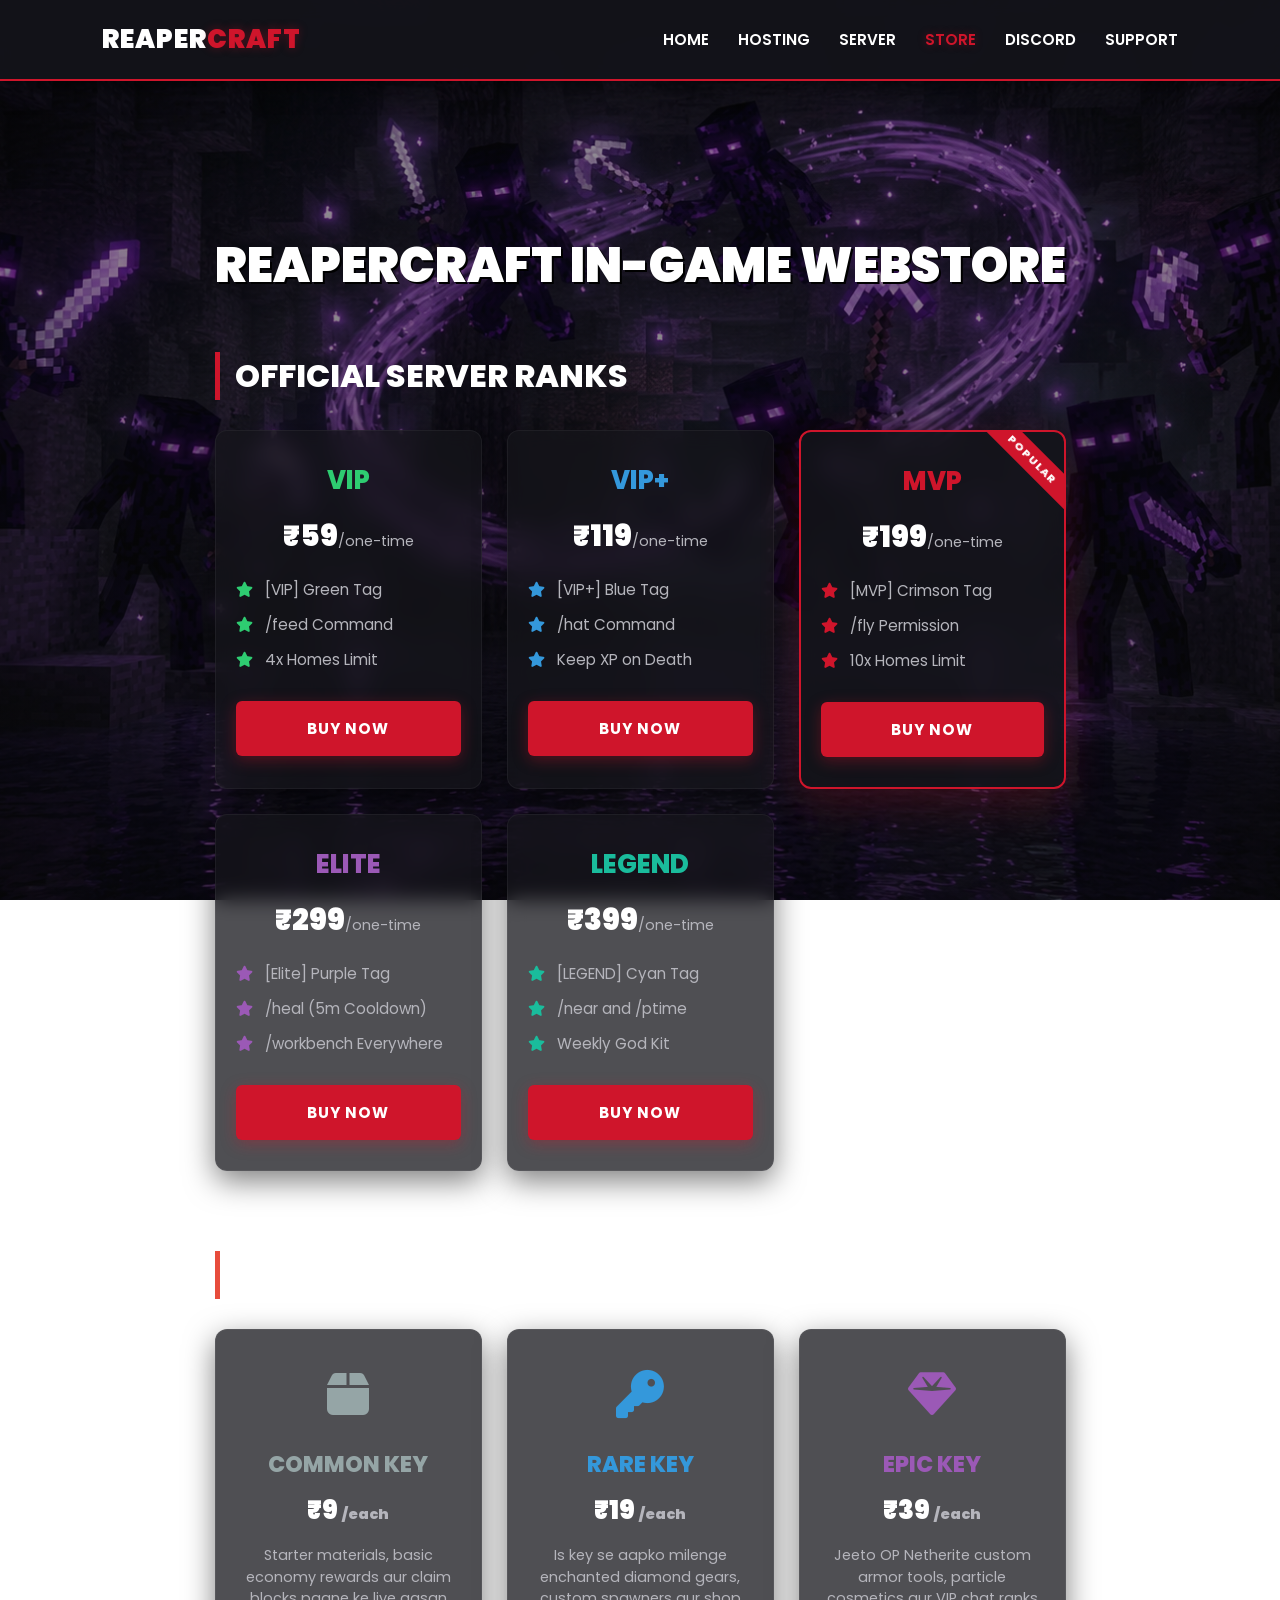
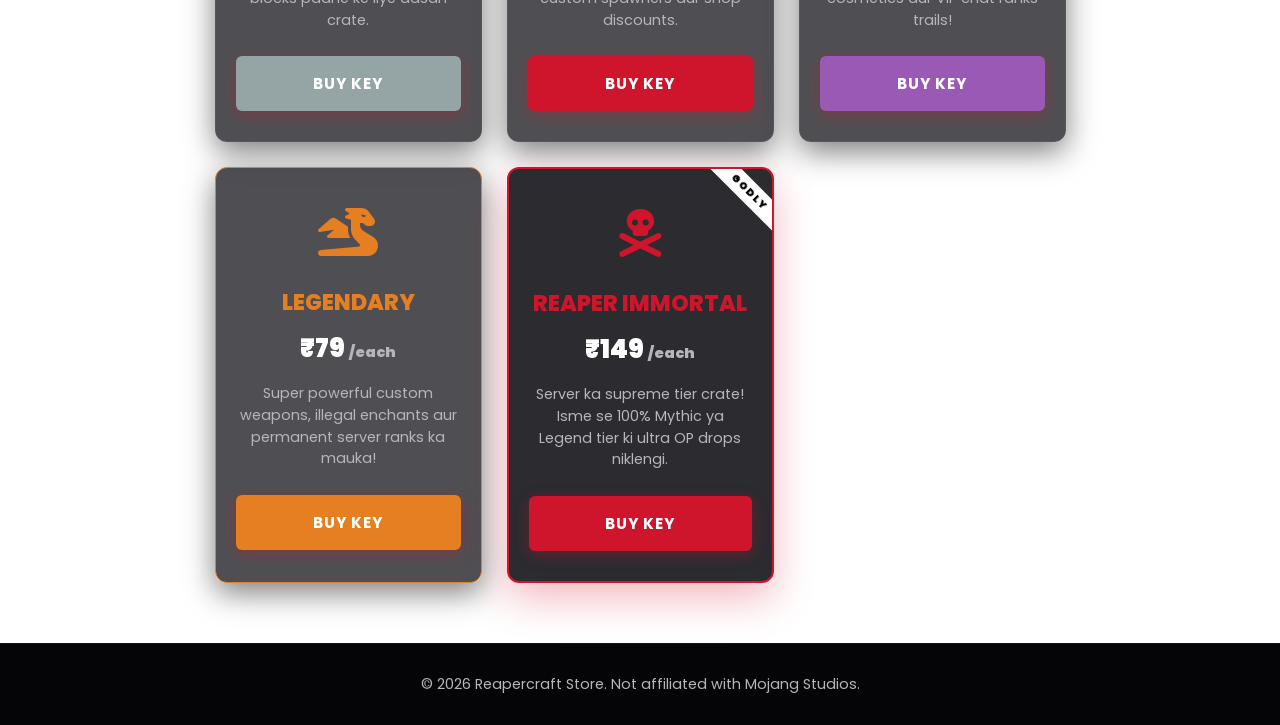
<file: store.html>
<!DOCTYPE html>
<html lang="en">
<head>
    <meta charset="UTF-8">
    <meta name="viewport" content="width=device-width, initial-scale=1.0">
    <title>Reapercraft | Official Webstore</title>
    <!-- Fonts aur Icons -->
    <link href="https://fonts.googleapis.com/css2?family=Poppins:wght@300;400;600;800;900&display=swap" rel="stylesheet">
    <link rel="stylesheet" href="https://cdnjs.cloudflare.com/ajax/libs/font-awesome/6.4.0/css/all.min.css">
    
    <!-- Aapki main style.css ka link -->
    <link rel="stylesheet" href="style.css">
</head>
<body>

    <!-- NAVIGATION HEADER -->
    <header>
        <div class="logo">Reaper<span>craft</span></div>
        <nav>
            <a href="index.html">Home</a>
            <a href="hosting.html">Hosting</a>
            <a href="server.html">Server</a>
            <a href="store.html" class="active">Store</a>
            <a href="discord.html">Discord</a>
            <a href="support.html">Support</a>
        </nav>
    </header>

    <!-- WEBSTORE SECTION -->
    <section style="padding: 120px 20px 60px 20px; max-width: 1200px; margin: auto;">
        <h1 style="text-align: center; font-size: 3rem; font-weight: 900; text-transform: uppercase; margin-bottom: 50px; text-shadow: 2px 2px 0px #000;">Reapercraft <span>In-Game Webstore</span></h1>
        
        <div class="store-sections">
            
            <!-- ================= 5 RANKS SECTION ================= -->
            <div class="store-box" style="margin-bottom: 80px;">
                <h2 style="font-size: 2rem; font-weight: 800; text-transform: uppercase; border-left: 5px solid var(--primary); padding-left: 15px; margin-bottom: 30px; color: #fff;">Official Server Ranks</h2>
                
                <div class="grid" style="display: grid; grid-template-columns: repeat(auto-fit, minmax(220px, 1fr)); gap: 25px;">
                    
                    <!-- Rank 1: VIP -->
                    <div class="card" style="background: rgba(20, 20, 26, 0.75); backdrop-filter: blur(10px); border: 1px solid rgba(255,255,255,0.05); padding: 30px 20px; border-radius: 12px; text-align: center; box-shadow: 0 10px 30px rgba(0,0,0,0.5);">
                        <h4 style="font-size: 1.6rem; font-weight: 800; text-transform: uppercase; margin-bottom: 15px; color: #2ecc71;">VIP</h4>
                        <div class="price" style="font-size: 1.8rem; font-weight: 900; margin-bottom: 20px; color: #fff;">₹59<span style="font-size: 0.9rem; font-weight: 400; color: #b5b5bc;">/one-time</span></div>
                        <ul class="list" style="list-style: none; text-align: left; margin-bottom: 30px; font-size: 0.95rem; color: #b5b5bc;">
                            <li style="margin-bottom: 12px;"><i class="fas fa-star" style="color: #2ecc71; margin-right: 8px;"></i> [VIP] Green Tag</li>
                            <li style="margin-bottom: 12px;"><i class="fas fa-star" style="color: #2ecc71; margin-right: 8px;"></i> /feed Command</li>
                            <li style="margin-bottom: 12px;"><i class="fas fa-star" style="color: #2ecc71; margin-right: 8px;"></i> 4x Homes Limit</li>
                        </ul>
                        <a href="https://discord.gg/eFbpdq5hZH" target="_blank" class="btn btn-primary" style="display: block; width: 100%;">Buy Now</a>
                    </div>

                    <!-- Rank 2: VIP+ -->
                    <div class="card" style="background: rgba(20, 20, 26, 0.75); backdrop-filter: blur(10px); border: 1px solid rgba(255,255,255,0.05); padding: 30px 20px; border-radius: 12px; text-align: center; box-shadow: 0 10px 30px rgba(0,0,0,0.5);">
                        <h4 style="font-size: 1.6rem; font-weight: 800; text-transform: uppercase; margin-bottom: 15px; color: #3498db;">VIP+</h4>
                        <div class="price" style="font-size: 1.8rem; font-weight: 900; margin-bottom: 20px; color: #fff;">₹119<span style="font-size: 0.9rem; font-weight: 400; color: #b5b5bc;">/one-time</span></div>
                        <ul class="list" style="list-style: none; text-align: left; margin-bottom: 30px; font-size: 0.95rem; color: #b5b5bc;">
                            <li style="margin-bottom: 12px;"><i class="fas fa-star" style="color: #3498db; margin-right: 8px;"></i> [VIP+] Blue Tag</li>
                            <li style="margin-bottom: 12px;"><i class="fas fa-star" style="color: #3498db; margin-right: 8px;"></i> /hat Command</li>
                            <li style="margin-bottom: 12px;"><i class="fas fa-star" style="color: #3498db; margin-right: 8px;"></i> Keep XP on Death</li>
                        </ul>
                        <a href="https://discord.gg/eFbpdq5hZH" target="_blank" class="btn btn-primary" style="display: block; width: 100%;">Buy Now</a>
                    </div>

                    <!-- Rank 3: MVP -->
                    <div class="card" style="background: rgba(20, 20, 26, 0.85); backdrop-filter: blur(10px); border: 2px solid var(--primary); padding: 30px 20px; border-radius: 12px; text-align: center; box-shadow: 0 15px 40px rgba(207, 21, 43, 0.2); position: relative; overflow: hidden;">
                        <div style="position: absolute; top: 15px; right: -30px; background: var(--primary); color: #fff; font-size: 0.7rem; font-weight: 800; text-transform: uppercase; padding: 4px 30px; transform: rotate(45deg); letter-spacing: 1px;">Popular</div>
                        <h4 style="font-size: 1.6rem; font-weight: 800; text-transform: uppercase; margin-bottom: 15px; color: var(--primary);">MVP</h4>
                        <div class="price" style="font-size: 1.8rem; font-weight: 900; margin-bottom: 20px; color: #fff;">₹199<span style="font-size: 0.9rem; font-weight: 400; color: #b5b5bc;">/one-time</span></div>
                        <ul class="list" style="list-style: none; text-align: left; margin-bottom: 30px; font-size: 0.95rem; color: #b5b5bc;">
                            <li style="margin-bottom: 12px;"><i class="fas fa-star" style="color: var(--primary); margin-right: 8px;"></i> [MVP] Crimson Tag</li>
                            <li style="margin-bottom: 12px;"><i class="fas fa-star" style="color: var(--primary); margin-right: 8px;"></i> /fly Permission</li>
                            <li style="margin-bottom: 12px;"><i class="fas fa-star" style="color: var(--primary); margin-right: 8px;"></i> 10x Homes Limit</li>
                        </ul>
                        <a href="https://discord.gg/eFbpdq5hZH" target="_blank" class="btn btn-primary" style="display: block; width: 100%;">Buy Now</a>
                    </div>

                    <!-- Rank 4: Elite -->
                    <div class="card" style="background: rgba(20, 20, 26, 0.75); backdrop-filter: blur(10px); border: 1px solid rgba(255,255,255,0.05); padding: 30px 20px; border-radius: 12px; text-align: center; box-shadow: 0 10px 30px rgba(0,0,0,0.5);">
                        <h4 style="font-size: 1.6rem; font-weight: 800; text-transform: uppercase; margin-bottom: 15px; color: #9b59b6;">Elite</h4>
                        <div class="price" style="font-size: 1.8rem; font-weight: 900; margin-bottom: 20px; color: #fff;">₹299<span style="font-size: 0.9rem; font-weight: 400; color: #b5b5bc;">/one-time</span></div>
                        <ul class="list" style="list-style: none; text-align: left; margin-bottom: 30px; font-size: 0.95rem; color: #b5b5bc;">
                            <li style="margin-bottom: 12px;"><i class="fas fa-star" style="color: #9b59b6; margin-right: 8px;"></i> [Elite] Purple Tag</li>
                            <li style="margin-bottom: 12px;"><i class="fas fa-star" style="color: #9b59b6; margin-right: 8px;"></i> /heal (5m Cooldown)</li>
                            <li style="margin-bottom: 12px;"><i class="fas fa-star" style="color: #9b59b6; margin-right: 8px;"></i> /workbench Everywhere</li>
                        </ul>
                        <a href="https://discord.gg/eFbpdq5hZH" target="_blank" class="btn btn-primary" style="display: block; width: 100%;">Buy Now</a>
                    </div>

                    <!-- Rank 5: Legend -->
                    <div class="card" style="background: rgba(20, 20, 26, 0.75); backdrop-filter: blur(10px); border: 1px solid rgba(255,255,255,0.05); padding: 30px 20px; border-radius: 12px; text-align: center; box-shadow: 0 10px 30px rgba(0,0,0,0.5);">
                        <h4 style="font-size: 1.6rem; font-weight: 800; text-transform: uppercase; margin-bottom: 15px; color: #1abc9c;">Legend</h4>
                        <div class="price" style="font-size: 1.8rem; font-weight: 900; margin-bottom: 20px; color: #fff;">₹399<span style="font-size: 0.9rem; font-weight: 400; color: #b5b5bc;">/one-time</span></div>
                        <ul class="list" style="list-style: none; text-align: left; margin-bottom: 30px; font-size: 0.95rem; color: #b5b5bc;">
                            <li style="margin-bottom: 12px;"><i class="fas fa-star" style="color: #1abc9c; margin-right: 8px;"></i> [LEGEND] Cyan Tag</li>
                            <li style="margin-bottom: 12px;"><i class="fas fa-star" style="color: #1abc9c; margin-right: 8px;"></i> /near and /ptime</li>
                            <li style="margin-bottom: 12px;"><i class="fas fa-star" style="color: #1abc9c; margin-right: 8px;"></i> Weekly God Kit</li>
                        </ul>
                        <a href="https://discord.gg/eFbpdq5hZH" target="_blank" class="btn btn-primary" style="display: block; width: 100%;">Buy Now</a>
                    </div>

                </div>
            </div>

            <!-- ================= 5 CRATES SECTION ================= -->
            <div class="store-box">
                <h2 style="font-size: 2rem; font-weight: 800; text-transform: uppercase; border-left: 5px solid #e74c3c; padding-left: 15px; margin-bottom: 30px; color: #fff;">Premium Crate Keys</h2>
                
                <div class="grid" style="display: grid; grid-template-columns: repeat(auto-fit, minmax(220px, 1fr)); gap: 25px;">
                    
                    <!-- Crate 1: Common -->
                    <div class="card" style="background: rgba(20, 20, 26, 0.75); backdrop-filter: blur(10px); border: 1px solid rgba(255,255,255,0.05); padding: 30px 20px; border-radius: 12px; text-align: center; box-shadow: 0 10px 30px rgba(0,0,0,0.5);">
                        <div style="font-size: 3rem; color: #95a5a6; margin-bottom: 15px;"><i class="fas fa-box"></i></div>
                        <h4 style="font-size: 1.4rem; font-weight: 800; text-transform: uppercase; margin-bottom: 10px; color: #95a5a6;">Common Key</h4>
                        <div class="price" style="font-size: 1.6rem; font-weight: 900; margin-bottom: 15px; color: #fff;">₹9 <span style="font-size: 0.9rem; color: #b5b5bc;">/each</span></div>
                        <p style="font-size: 0.9rem; color: #b5b5bc; margin-bottom: 25px; line-height: 1.5;">Starter materials, basic economy rewards aur claim blocks paane ke liye aasan crate.</p>
                        <a href="https://discord.gg/eFbpdq5hZH" target="_blank" class="btn btn-primary" style="display: block; width: 100%; background: #95a5a6; border: none;">Buy Key</a>
                    </div>

                    <!-- Crate 2: Rare -->
                    <div class="card" style="background: rgba(20, 20, 26, 0.75); backdrop-filter: blur(10px); border: 1px solid rgba(255,255,255,0.05); padding: 30px 20px; border-radius: 12px; text-align: center; box-shadow: 0 10px 30px rgba(0,0,0,0.5);">
                        <div style="font-size: 3rem; color: #3498db; margin-bottom: 15px;"><i class="fas fa-key"></i></div>
                        <h4 style="font-size: 1.4rem; font-weight: 800; text-transform: uppercase; margin-bottom: 10px; color: #3498db;">Rare Key</h4>
                        <div class="price" style="font-size: 1.6rem; font-weight: 900; margin-bottom: 15px; color: #fff;">₹19 <span style="font-size: 0.9rem; color: #b5b5bc;">/each</span></div>
                        <p style="font-size: 0.9rem; color: #b5b5bc; margin-bottom: 25px; line-height: 1.5;">Is key se aapko milenge enchanted diamond gears, custom spawners aur shop discounts.</p>
                        <a href="https://discord.gg/eFbpdq5hZH" target="_blank" class="btn btn-primary" style="display: block; width: 100%;">Buy Key</a>
                    </div>

                    <!-- Crate 3: Epic -->
                    <div class="card" style="background: rgba(20, 20, 26, 0.75); backdrop-filter: blur(10px); border: 1px solid rgba(255,255,255,0.05); padding: 30px 20px; border-radius: 12px; text-align: center; box-shadow: 0 10px 30px rgba(0,0,0,0.5);">
                        <div style="font-size: 3rem; color: #9b59b6; margin-bottom: 15px;"><i class="fas fa-gem"></i></div>
                        <h4 style="font-size: 1.4rem; font-weight: 800; text-transform: uppercase; margin-bottom: 10px; color: #9b59b6;">Epic Key</h4>
                        <div class="price" style="font-size: 1.6rem; font-weight: 900; margin-bottom: 15px; color: #fff;">₹39 <span style="font-size: 0.9rem; color: #b5b5bc;">/each</span></div>
                        <p style="font-size: 0.9rem; color: #b5b5bc; margin-bottom: 25px; line-height: 1.5;">Jeeto OP Netherite custom armor tools, particle cosmetics aur VIP chat ranks trails!</p>
                        <a href="https://discord.gg/eFbpdq5hZH" target="_blank" class="btn btn-primary" style="display: block; width: 100%; background: #9b59b6; border: none;">Buy Key</a>
                    </div>

                    <!-- Crate 4: Legendary -->
                    <div class="card" style="background: rgba(20, 20, 26, 0.75); backdrop-filter: blur(10px); border: 1px solid #e67e22; padding: 30px 20px; border-radius: 12px; text-align: center; box-shadow: 0 10px 30px rgba(0,0,0,0.5);">
                        <div style="font-size: 3rem; color: #e67e22; margin-bottom: 15px;"><i class="fas fa-dragon"></i></div>
                        <h4 style="font-size: 1.4rem; font-weight: 800; text-transform: uppercase; margin-bottom: 10px; color: #e67e22;">Legendary</h4>
                        <div class="price" style="font-size: 1.6rem; font-weight: 900; margin-bottom: 15px; color: #fff;">₹79 <span style="font-size: 0.9rem; color: #b5b5bc;">/each</span></div>
                        <p style="font-size: 0.9rem; color: #b5b5bc; margin-bottom: 25px; line-height: 1.5;">Super powerful custom weapons, illegal enchants aur permanent server ranks ka mauka!</p>
                        <a href="https://discord.gg/eFbpdq5hZH" target="_blank" class="btn btn-primary" style="display: block; width: 100%; background: #e67e22; border: none;">Buy Key</a>
                    </div>

                    <!-- Crate 5: Reaper Immortal -->
                    <div class="card" style="background: rgba(20, 20, 26, 0.9); backdrop-filter: blur(10px); border: 2px solid var(--primary); padding: 30px 20px; border-radius: 12px; text-align: center; box-shadow: 0 15px 40px rgba(207, 21, 43, 0.3); position: relative; overflow: hidden;">
                        <div style="position: absolute; top: 12px; right: -35px; background: #fff; color: #000; font-size: 0.65rem; font-weight: 900; text-transform: uppercase; padding: 3px 35px; transform: rotate(45deg); letter-spacing: 1px;">GODLY</div>
                        <div style="font-size: 3rem; color: var(--primary); margin-bottom: 15px;"><i class="fas fa-skull-crossbones"></i></div>
                        <h4 style="font-size: 1.4rem; font-weight: 800; text-transform: uppercase; margin-bottom: 10px; color: var(--primary);">Reaper Immortal</h4>
                        <div class="price" style="font-size: 1.6rem; font-weight: 900; margin-bottom: 15px; color: #fff;">₹149 <span style="font-size: 0.9rem; color: #b5b5bc;">/each</span></div>
                        <p style="font-size: 0.9rem; color: #b5b5bc; margin-bottom: 25px; line-height: 1.5;">Server ka supreme tier crate! Isme se 100% Mythic ya Legend tier ki ultra OP drops niklengi.</p>
                        <a href="https://discord.gg/eFbpdq5hZH" target="_blank" class="btn btn-primary" style="display: block; width: 100%;">Buy Key</a>
                    </div>

                </div>
            </div>

        </div>
    </section>

    <!-- FOOTER SECTION -->
    <footer>
        <p>&copy; 2026 Reapercraft Store. Not affiliated with Mojang Studios.</p>
    </footer>

</body>
</html>
</file>
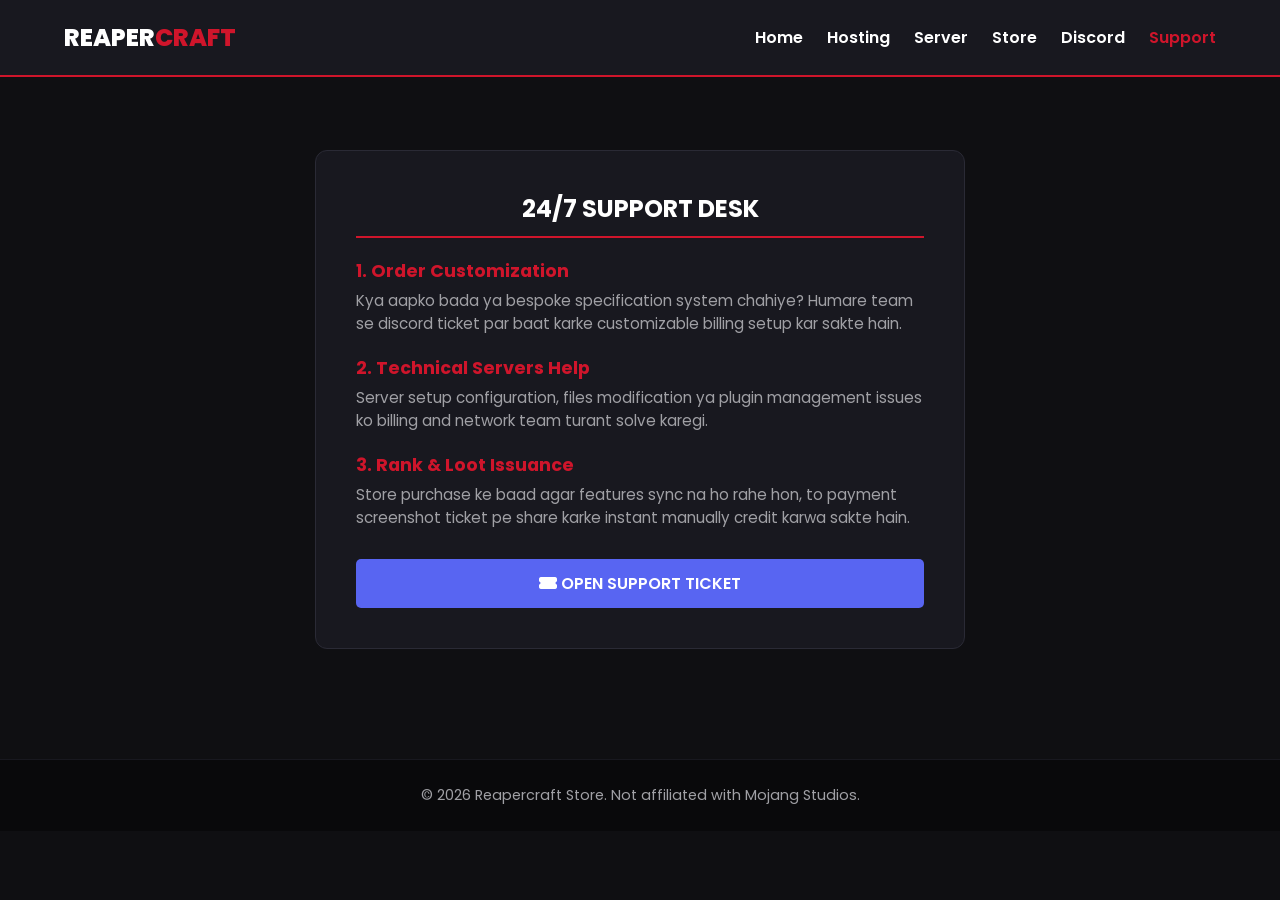
<file: support.html>
<!DOCTYPE html>
<html lang="en">
<head>
    <meta charset="UTF-8">
    <meta name="viewport" content="width=device-width, initial-scale=1.0">
    <title>Reapercraft | Help Desk</title>
    <link href="https://fonts.googleapis.com/css2?family=Poppins:wght@300;400;600;800&display=swap" rel="stylesheet">
    <link rel="stylesheet" href="https://cdnjs.cloudflare.com/ajax/libs/font-awesome/6.4.0/css/all.min.css">
    <style>
        * { margin: 0; padding: 0; box-sizing: border-box; font-family: 'Poppins', sans-serif; }
        :root { --primary: #cf152b; --bg-dark: #0f0f12; --bg-card: #18181f; --text-light: #ffffff; --text-gray: #a0a0a5; --discord: #5865F2; }
        body { background-color: var(--bg-dark); color: var(--text-light); padding-top: 100px; }
        
        header { display: flex; justify-content: space-between; align-items: center; padding: 20px 5%; background: #18181f; border-bottom: 2px solid var(--primary); position: fixed; width: 100%; top: 0; z-index: 1000; }
        .logo { font-size: 24px; font-weight: 800; text-transform: uppercase; }
        .logo span { color: var(--primary); }
        nav a { color: var(--text-light); text-decoration: none; margin-left: 20px; font-weight: 600; }
        nav a:hover, nav a.active { color: var(--primary); }

        section { padding: 50px 8%; text-align: center; display: flex; flex-direction: column; align-items: center; }
        .support-container { background: var(--bg-card); border: 1px solid #2a2a35; padding: 40px; border-radius: 12px; max-width: 650px; text-align: left; }
        .support-container h2 { text-transform: uppercase; border-bottom: 2px solid var(--primary); padding-bottom: 10px; margin-bottom: 20px; text-align: center; }
        
        .info-step { margin-bottom: 20px; }
        .info-step h4 { color: var(--primary); font-size: 1.1rem; margin-bottom: 5px; }
        .info-step p { color: var(--text-gray); font-size: 0.95rem; }

        .btn-ticket { display: block; text-align: center; padding: 12px; background: var(--discord); color: white; text-decoration: none; font-weight: 600; border-radius: 5px; text-transform: uppercase; margin-top: 30px; transition: 0.3s; }
        .btn-ticket:hover { background: #4752c4; }

        footer { background: #09090b; padding: 25px; text-align: center; color: var(--text-gray); font-size: 0.9rem; border-top: 1px solid #18181f; margin-top: 60px; width: 100%; }
        @media (max-width: 900px) { nav { display: none; } }
    </style>
</head>
<body>

    <header>
        <div class="logo">Reaper<span>craft</span></div>
        <nav>
            <a href="index.html">Home</a>
            <a href="hosting.html">Hosting</a>
            <a href="server.html">Server</a>
            <a href="store.html">Store</a>
            <a href="discord.html">Discord</a>
            <a href="support.html" class="active">Support</a>
        </nav>
    </header>

    <section>
        <div class="support-container">
            <h2>24/7 Support Desk</h2>
            
            <div class="info-step">
                <h4>1. Order Customization</h4>
                <p>Kya aapko bada ya bespoke specification system chahiye? Humare team se discord ticket par baat karke customizable billing setup kar sakte hain.</p>
            </div>
            <div class="info-step">
                <h4>2. Technical Servers Help</h4>
                <p>Server setup configuration, files modification ya plugin management issues ko billing and network team turant solve karegi.</p>
            </div>
            <div class="info-step">
                <h4>3. Rank & Loot Issuance</h4>
                <p>Store purchase ke baad agar features sync na ho rahe hon, to payment screenshot ticket pe share karke instant manually credit karwa sakte hain.</p>
            </div>

            <a href="reapercraftsmp@gmail.com" target="_blank" class="btn-ticket"><i class="fas fa-ticket-alt"></i> Open Support Ticket</a>
        </div>
    </section>

    <footer>
        <p>&copy; 2026 Reapercraft Store. Not affiliated with Mojang Studios.</p>
    </footer>

</body>
</html>
</file>
<file: style.css>
* {
    margin: 0;
    padding: 0;
    box-sizing: border-box;
    font-family: 'Poppins', sans-serif;
}

:root {
    --primary: #cf152b;
    --primary-glow: rgba(207, 21, 43, 0.35);
    --bg-dark: #0a0a0c;
    --bg-card: #14141a;
    --text-light: #ffffff;
    --text-gray: #b5b5bc;
}

/* Background image setup (reaper.jpg saaf dikhegi ab) */
body { 
    background: linear-gradient(rgba(10, 10, 12, 0.4), rgba(10, 10, 12, 0.6)), url('reaper.jpg');
    background-size: cover;
    background-position: center;
    background-repeat: no-repeat;
    background-attachment: fixed;
    color: var(--text-light); 
    min-height: 100vh;
    display: flex;
    flex-direction: column;
    justify-content: space-between;
    padding-top: 110px;
}

header {
    display: flex;
    justify-content: space-between;
    align-items: center;
    padding: 20px 8%;
    background: rgba(20, 20, 26, 0.95);
    backdrop-filter: blur(10px);
    border-bottom: 2px solid var(--primary);
    box-shadow: 0 4px 20px rgba(0, 0, 0, 0.5);
    position: fixed;
    width: 100%;
    top: 0;
    z-index: 1000;
}

.logo {
    font-size: 26px;
    font-weight: 900;
    text-transform: uppercase;
    letter-spacing: 1px;
}

.logo span {
    color: var(--primary);
    text-shadow: 0 0 10px var(--primary-glow);
}

nav a {
    color: var(--text-light);
    text-decoration: none;
    margin-left: 25px;
    font-weight: 600;
    text-transform: uppercase;
    font-size: 0.95rem;
    transition: 0.3s ease;
}

nav a:hover, nav a.active {
    color: var(--primary);
    text-shadow: 0 0 8px var(--primary-glow);
}

.hero-section {
    text-align: center;
    padding: 50px 40px;
    max-width: 850px;
    margin: auto;
    background: rgba(10, 10, 12, 0.65); 
    backdrop-filter: blur(12px);
    -webkit-backdrop-filter: blur(12px);
    border: 1px solid rgba(255, 255, 255, 0.05);
    border-radius: 20px;
    box-shadow: 0 20px 50px rgba(0, 0, 0, 0.8), inset 0 0 20px rgba(207, 21, 43, 0.15);
}

.hero-tagline {
    color: #ffffff;
    font-size: 0.85rem;
    font-weight: 800;
    text-transform: uppercase;
    letter-spacing: 5px;
    margin-bottom: 25px;
    display: inline-block;
    background: var(--primary);
    padding: 8px 20px;
    border-radius: 50px;
    box-shadow: 0 4px 15px var(--primary-glow);
}

.hero-section h1 {
    font-size: 3.8rem;
    font-weight: 900;
    text-transform: uppercase;
    line-height: 1.15;
    margin-bottom: 25px;
    letter-spacing: 1px;
    text-shadow: 3px 3px 0px #000, -1px -1px 0px #000, 1px -1px 0px #000, -1px 1px 0px #000, 0px 8px 20px rgba(0,0,0,0.9);
}

.hero-section h1 span {
    color: var(--primary);
    display: block;
    font-size: 4.8rem;
    letter-spacing: 3px;
    font-weight: 900;
    text-shadow: 0 0 20px rgba(207, 21, 43, 0.6), 4px 4px 0px #000;
}

.hero-section p {
    font-size: 1.2rem;
    color: #ffffff;
    margin-bottom: 40px;
    line-height: 1.8;
    max-width: 720px;
    margin-left: auto;
    margin-right: auto;
    font-weight: 400;
    text-shadow: 1px 1px 5px rgba(0, 0, 0, 0.9);
}

.btn-group {
    display: flex;
    justify-content: center;
    gap: 20px;
    flex-wrap: wrap;
}

.btn {
    display: inline-block;
    padding: 16px 40px;
    color: white;
    text-decoration: none;
    border-radius: 6px;
    font-weight: 700;
    text-transform: uppercase;
    transition: all 0.3s cubic-bezier(0.25, 0.8, 0.25, 1);
    letter-spacing: 1px;
    font-size: 0.95rem;
    cursor: pointer;
}

.btn-primary {
    background: var(--primary);
    box-shadow: 0 4px 15px var(--primary-glow);
}

.btn-primary:hover {
    background: #b01021;
    box-shadow: 0 6px 25px rgba(207, 21, 43, 0.7);
    transform: translateY(-3px);
}

.btn-secondary {
    background: rgba(20, 20, 26, 0.8);
    border: 2px solid #2a2a35;
    backdrop-filter: blur(5px);
}

.btn-secondary:hover {
    border-color: var(--primary);
    background: rgba(207, 21, 43, 0.15);
    box-shadow: 0 4px 15px rgba(207, 21, 43, 0.2);
    transform: translateY(-3px);
}

footer {
    background: #050507;
    padding: 30px;
    text-align: center;
    color: var(--text-gray);
    font-size: 0.9rem;
    border-top: 1px solid #14141a;
    width: 100%;
    margin-top: auto;
}

@media (max-width: 900px) {
    nav { display: none; }
    .hero-section h1 { font-size: 2.6rem; }
    .hero-section h1 span { font-size: 3rem; }
    .hero-section p { font-size: 1.1rem; }
    body { padding-top: 90px; }
}
</file>
